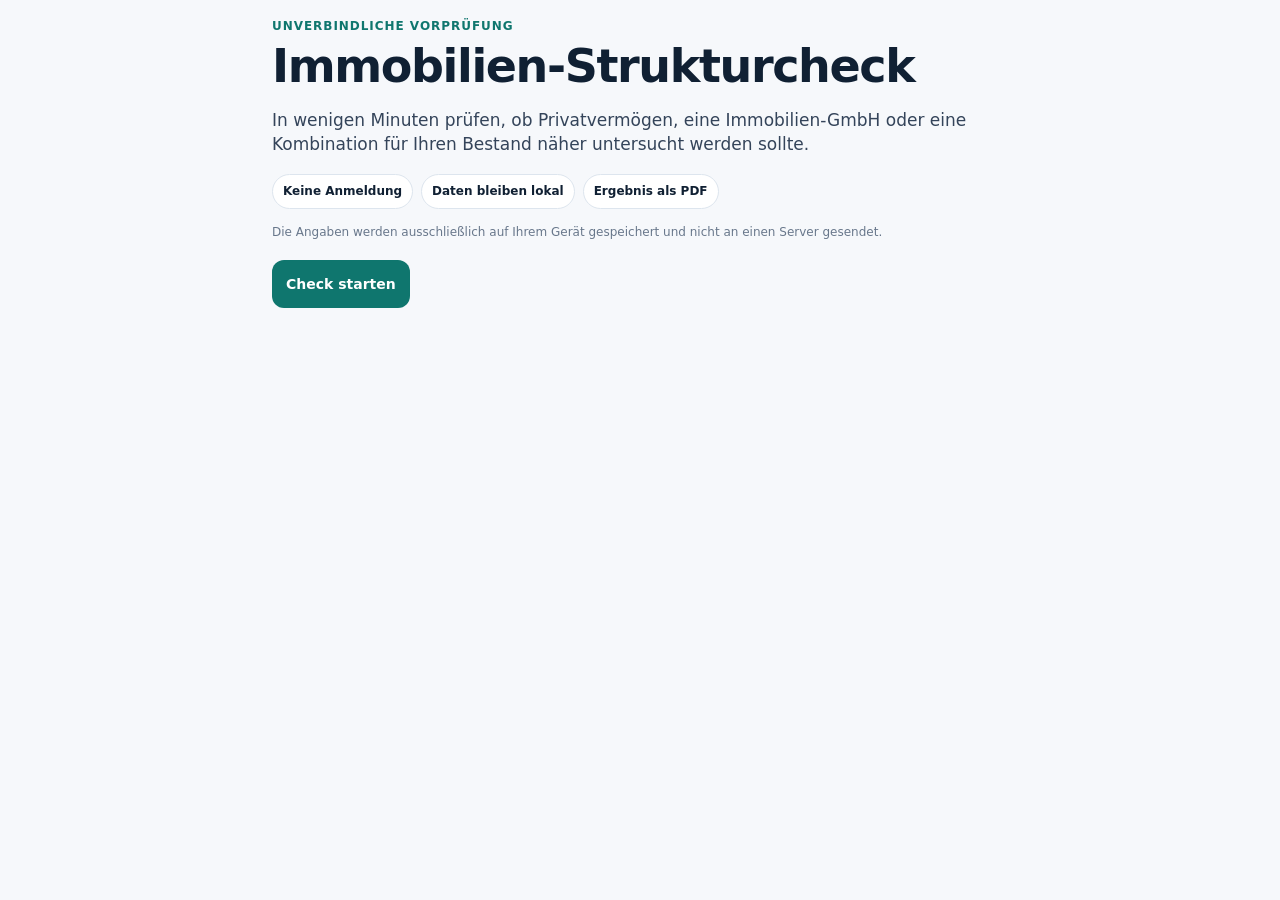
<file: immobilien-gmbh-check/index.html>
<!doctype html><html lang="de"><head><meta charset="utf-8"><meta name="viewport" content="width=device-width,initial-scale=1"><meta http-equiv="refresh" content="0; url=../immobilien-strukturcheck/"><title>Immobilien-Strukturcheck</title><script>location.replace('../immobilien-strukturcheck/')</script></head><body><p>Weiter zum <a href="../immobilien-strukturcheck/">Immobilien-Strukturcheck</a>.</p></body></html>
</file>
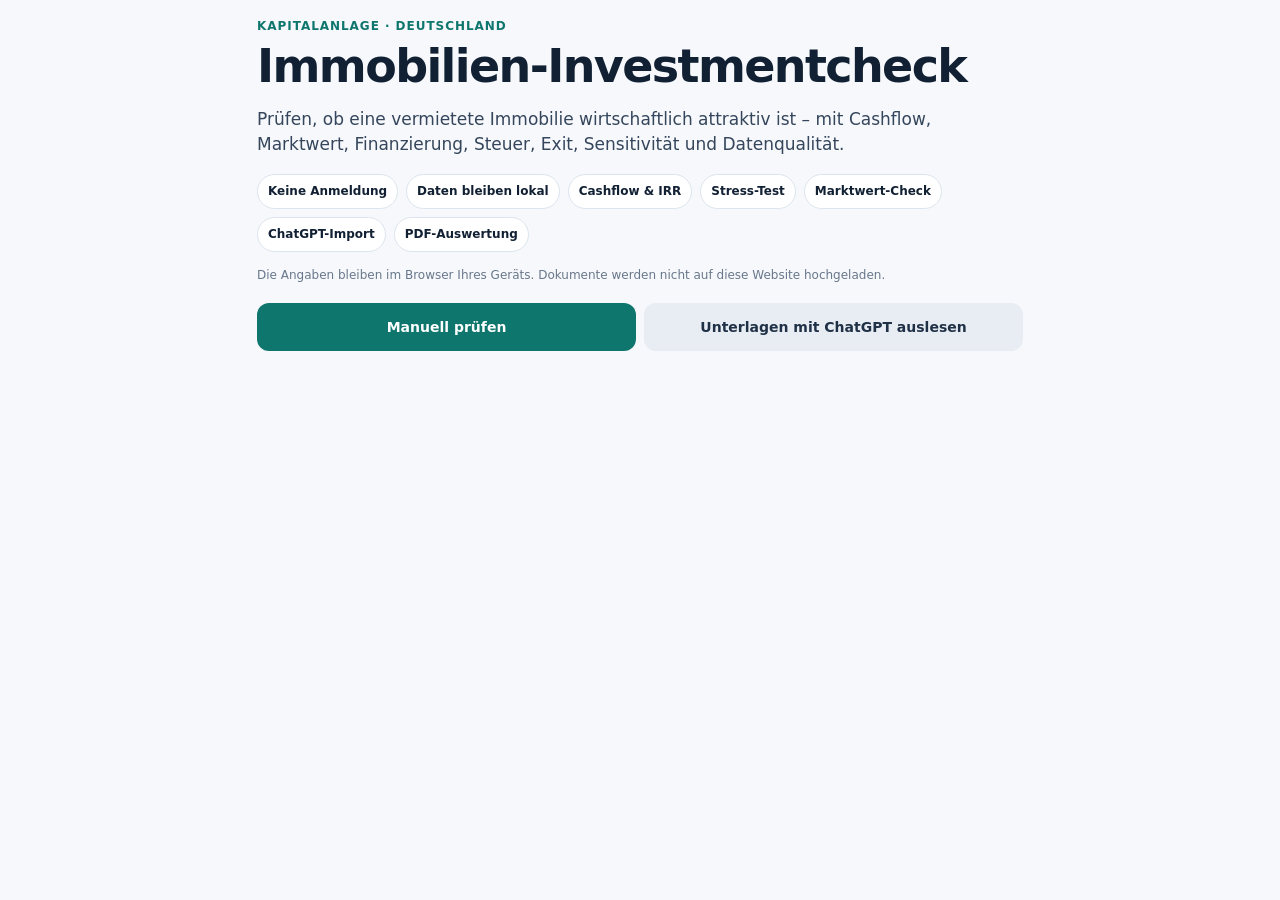
<file: immobilien-investmentcheck-v2/index.html>
<!doctype html><html lang="de"><head><meta charset="utf-8"><meta name="viewport" content="width=device-width,initial-scale=1"><meta http-equiv="refresh" content="0; url=../immobilien-investmentcheck-v5/index.html"><title>Immobilien-Investmentcheck</title><script>location.replace('../immobilien-investmentcheck-v5/index.html'+location.search+location.hash)</script></head><body><p>Weiterleitung zum <a href="../immobilien-investmentcheck-v5/index.html">aktuellen Immobilien-Investmentcheck V5</a>…</p></body></html>
</file>
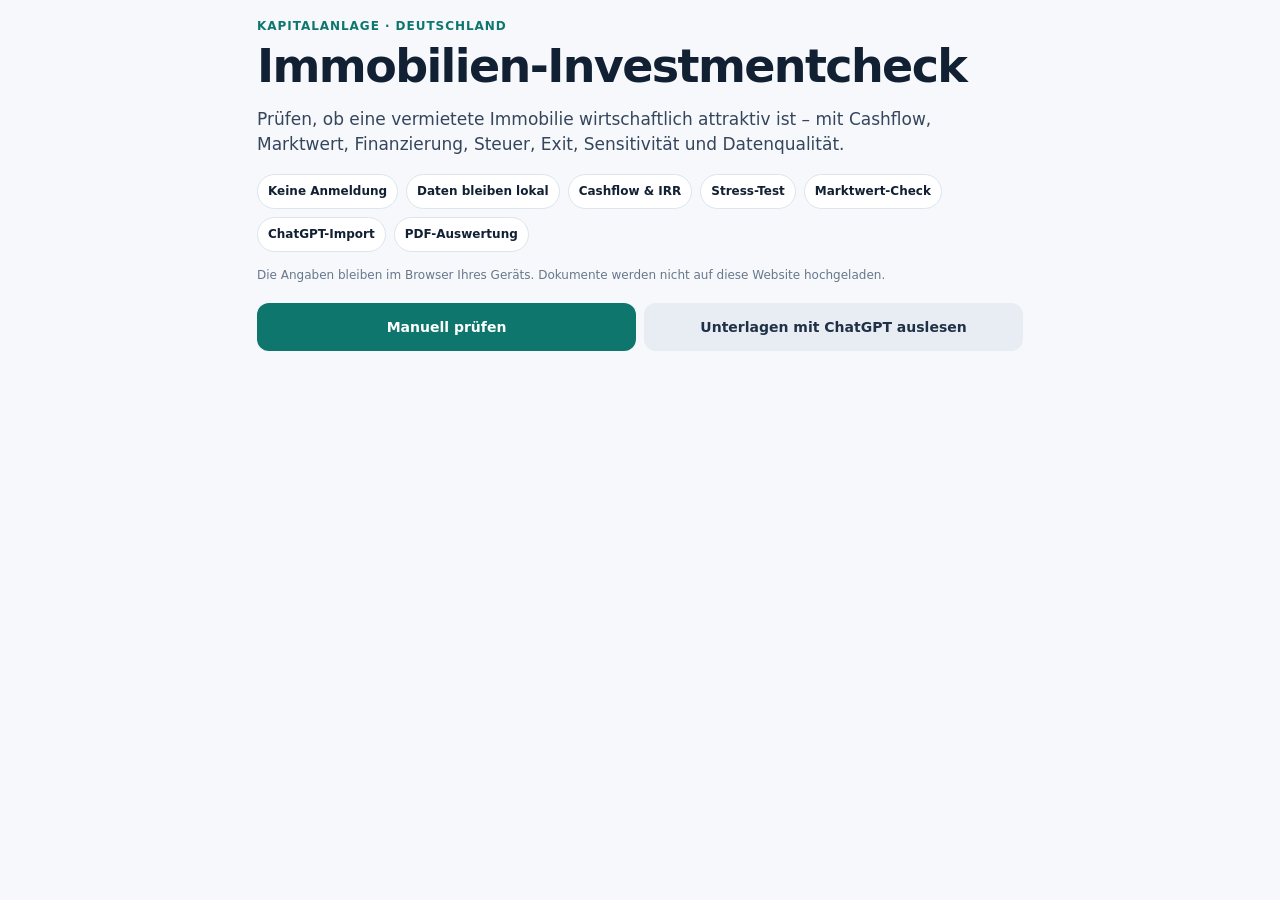
<file: immobilien-investmentcheck-v4/index.html>
<!doctype html><html lang="de"><head><meta charset="utf-8"><meta name="viewport" content="width=device-width,initial-scale=1"><meta http-equiv="refresh" content="0; url=../immobilien-investmentcheck-v5/index.html"><title>Immobilien-Investmentcheck</title><script>location.replace('../immobilien-investmentcheck-v5/index.html'+location.search+location.hash)</script></head><body><p>Weiterleitung zum <a href="../immobilien-investmentcheck-v5/index.html">Immobilien-Investmentcheck V5</a>…</p></body></html>
</file>
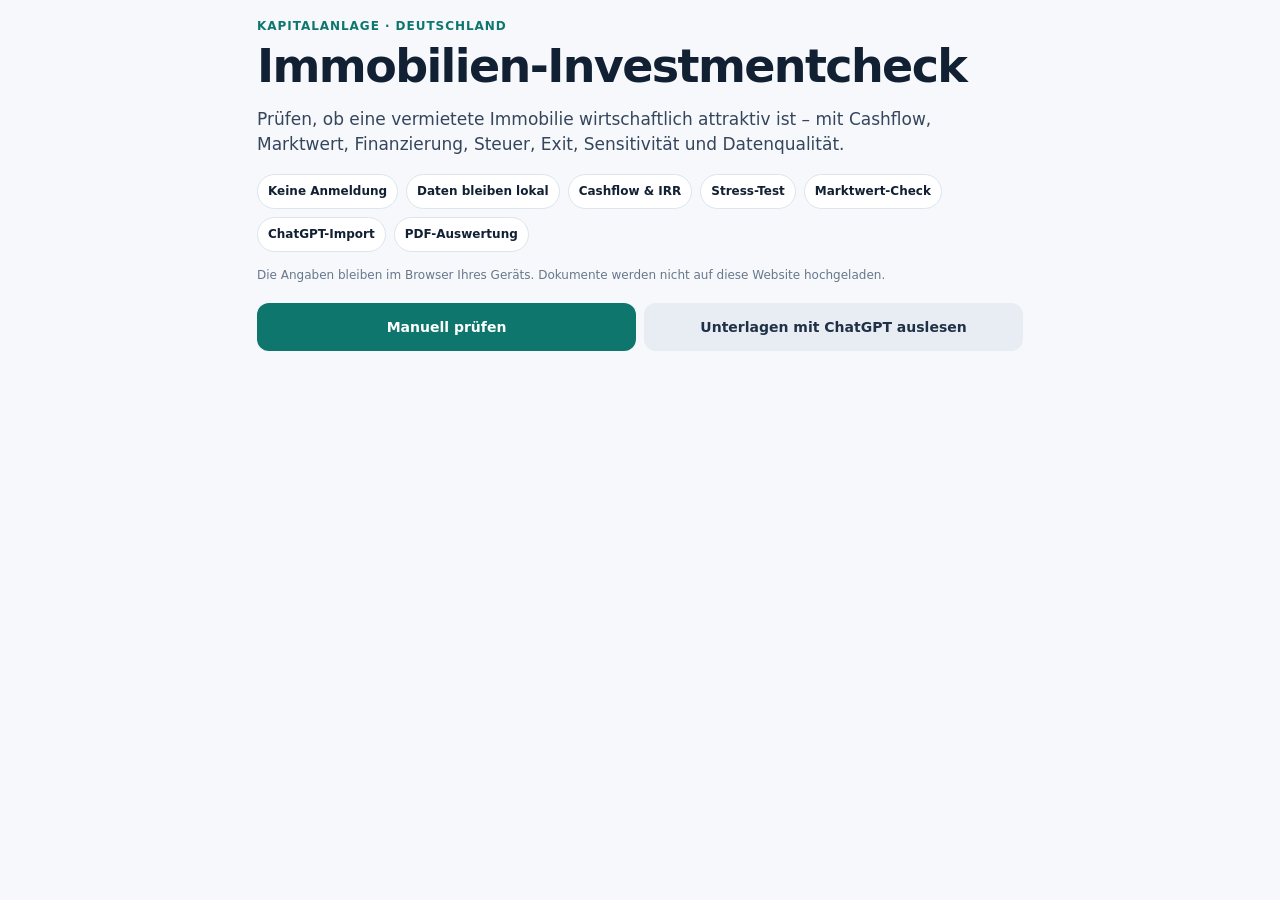
<file: immobilien-investmentcheck/index.html>
<!doctype html><html lang="de"><head><meta charset="utf-8"><meta name="viewport" content="width=device-width,initial-scale=1"><meta http-equiv="refresh" content="0; url=../immobilien-investmentcheck-v4/index.html"><title>Immobilien-Investmentcheck</title><script>location.replace('../immobilien-investmentcheck-v4/index.html'+location.search+location.hash)</script></head><body><p>Weiterleitung zur <a href="../immobilien-investmentcheck-v4/index.html">aktuellen Version des Immobilien-Investmentchecks</a>…</p></body></html>
</file>
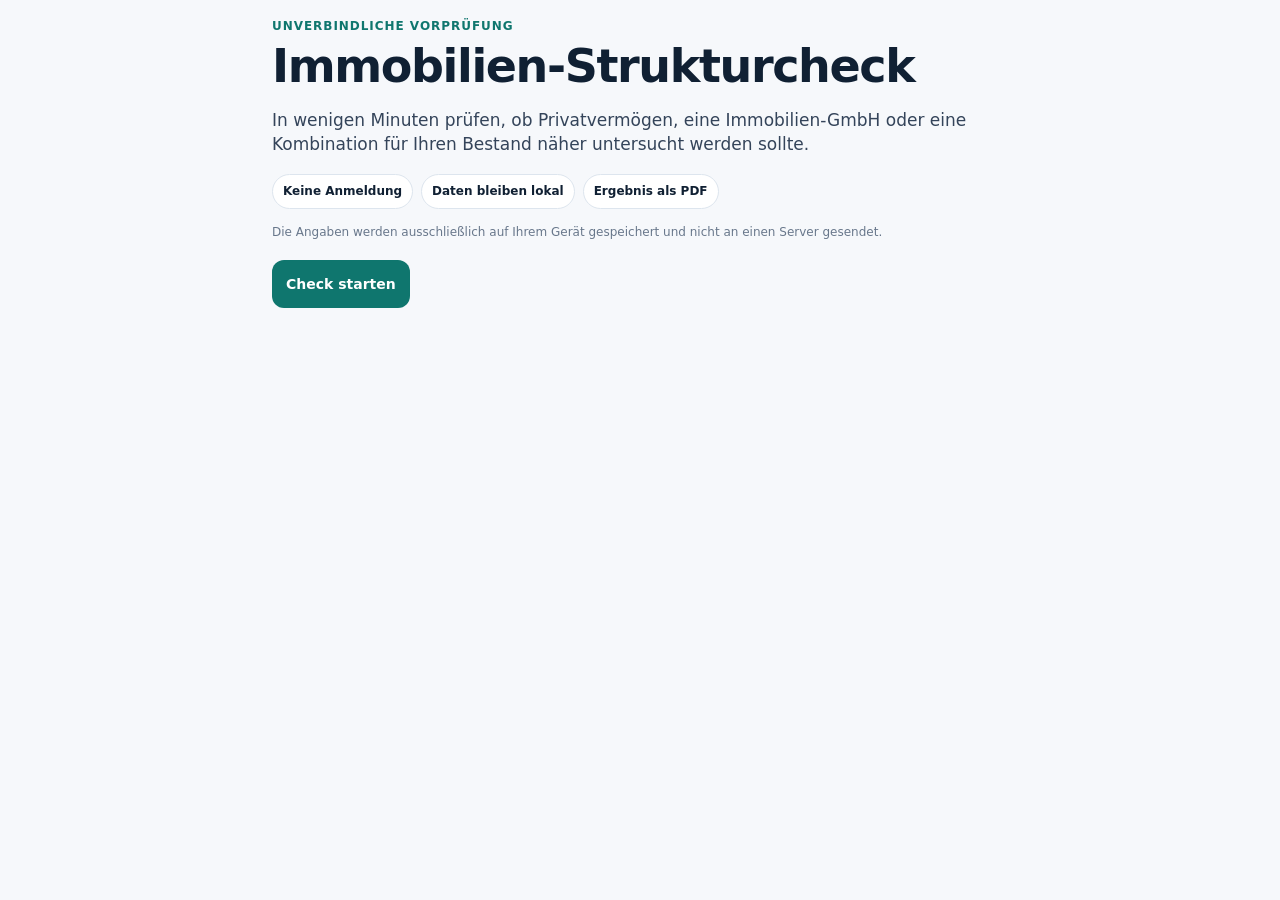
<file: immobilien-strukturcheck/index.html>
<!doctype html><html lang="de"><head><meta charset="utf-8"><meta name="viewport" content="width=device-width,initial-scale=1,viewport-fit=cover"><meta name="theme-color" content="#0f172a"><meta name="description" content="Unverbindlicher Immobilien-Strukturcheck: Privatvermögen, Immobilien-GmbH oder Hybridmodell vergleichen."><title>Immobilien-Strukturcheck</title><style>:root{--bg:#f6f8fb;--card:#fff;--ink:#102033;--mut:#68778b;--line:#dde5ee;--a:#0f766e;--soft:#e9f7f5}*{box-sizing:border-box}body{margin:0;background:var(--bg);color:var(--ink);font:16px/1.45 system-ui,-apple-system,"Segoe UI",sans-serif}.w{max-width:760px;margin:auto;padding:18px 12px 110px}.ey{font-size:12px;font-weight:800;letter-spacing:.08em;text-transform:uppercase;color:var(--a)}h1{font-size:clamp(31px,8vw,46px);line-height:1.03;letter-spacing:-.03em;margin:8px 0 12px}.lead{color:#34445a;font-size:17px}.chips{display:flex;gap:8px;flex-wrap:wrap;margin:15px 0}.chips span{background:#fff;border:1px solid var(--line);border-radius:999px;padding:8px 10px;font-size:12px;font-weight:700}.privacy{font-size:12px;color:var(--mut);margin:10px 0 18px}.card{background:#fff;border:1px solid var(--line);border-radius:20px;padding:18px;margin:12px 0;box-shadow:0 12px 35px #0f172a10}.prog{position:sticky;top:0;z-index:20;background:#f6f8fbeb;padding:9px 0;backdrop-filter:blur(12px)}.pt{display:flex;justify-content:space-between;font-size:12px;color:var(--mut);margin-bottom:6px}.bar{height:8px;background:#e4eaf0;border-radius:99px;overflow:hidden}.bar i{display:block;height:100%;background:var(--a);width:20%;transition:.2s}.step{display:none}.step.on{display:block}.head{display:flex;gap:11px;align-items:center;margin-bottom:16px}.n{width:36px;height:36px;border-radius:11px;background:var(--soft);color:var(--a);font-weight:850;display:grid;place-items:center}.head h2{font-size:21px;margin:0}.head p{font-size:13px;color:var(--mut);margin:2px 0 0}.g{display:grid;grid-template-columns:1fr 1fr;gap:13px}.full{grid-column:1/-1}label{display:block;font-size:13px;font-weight:760;margin-bottom:6px}.help{font-size:11px;color:var(--mut);font-weight:500}input,select{width:100%;min-height:49px;padding:11px 12px;border:1px solid #cbd5e1;border-radius:12px;background:#fff;font:inherit;color:var(--ink)}input:focus,select:focus{outline:0;border-color:#14b8a6;box-shadow:0 0 0 4px #14b8a61f}.e{position:relative}.e:after{content:'€';position:absolute;right:13px;top:50%;transform:translateY(-50%);color:#718096}.e input{padding-right:32px}.unk{display:flex;gap:7px;align-items:center;color:var(--mut);font-size:12px;margin-top:6px}.unk input{width:auto;min-height:auto;accent-color:var(--a)}.info{margin-top:12px;background:#f6fbff;border:1px solid #d8e8f5;border-radius:13px;padding:12px;font-size:12px;color:#40536b}.err{display:none;background:#fff0f0;border:1px solid #ffcaca;color:#8b1e1e;padding:10px 12px;border-radius:12px;font-size:12px;margin-bottom:12px}.err.on{display:block}.nav{display:flex;gap:8px;margin-top:16px}.btn{border:0;border-radius:12px;min-height:48px;padding:11px 14px;font:800 14px system-ui;cursor:pointer}.p{background:var(--a);color:#fff}.s{background:#e7edf3;color:#203147}.nav .btn{flex:1}details{border:1px solid var(--line);border-radius:13px;padding:0 12px;margin-top:12px}summary{padding:12px 0;font-size:13px;font-weight:780;cursor:pointer}.adv{padding-bottom:12px}.res{display:none}.res.on{display:block}.rhero{background:#0f172a;color:#fff;border-radius:18px;padding:18px}.rhero h2{font-size:27px;margin:4px 0 7px}.rhero p{margin:0;color:#d5dde7;font-size:13px}.metrics{display:grid;grid-template-columns:1fr 1fr;gap:9px;margin-top:11px}.m{border:1px solid var(--line);border-radius:14px;padding:12px}.m b{display:block;font-size:19px}.m span{font-size:11px;color:var(--mut)}.miss{display:none;background:#fff8e8;border:1px solid #f0d18f;border-radius:13px;padding:12px;margin-top:12px;font-size:12px}.miss.on{display:block}.v{margin-top:10px;border:1px solid var(--line);border-radius:14px;padding:13px}.v.best{border-color:#75c7bb;background:#f0fbf9}.badge{display:inline-block;background:#d8f5ef;color:#0b5e58;border-radius:99px;padding:4px 7px;font-size:10px;font-weight:850;text-transform:uppercase;margin-bottom:6px}.report{border-top:1px solid var(--line);margin-top:14px;padding-top:12px}.report h3{font-size:16px;margin:15px 0 6px}.report dl{display:grid;grid-template-columns:1fr auto;gap:6px 10px;font-size:13px}.report dt{color:var(--mut)}.report dd{margin:0;font-weight:750;text-align:right}.actions{display:flex;gap:8px;flex-wrap:wrap;margin-top:14px}.actions .btn{font-size:12px;min-height:42px}.hide{display:none!important}.foot{font-size:10px;color:var(--mut);margin-top:13px}@media(max-width:620px){.g{grid-template-columns:1fr}.full{grid-column:auto}.metrics{grid-template-columns:1fr 1fr}.w{padding-left:10px;padding-right:10px}.card{padding:15px}}@media(max-width:370px){.metrics{grid-template-columns:1fr}}@media print{body{background:#fff}.intro,.prog,.step,.actions{display:none!important}.res{display:block!important}.card{box-shadow:none;border:0;padding:0}.rhero{background:#fff;color:#000;border:1px solid #999}.rhero p{color:#444}}</style></head><body><main class="w"><header class="intro" id="intro"><div class="ey">Unverbindliche Vorprüfung</div><h1>Immobilien-Strukturcheck</h1><p class="lead">In wenigen Minuten prüfen, ob Privatvermögen, eine Immobilien-GmbH oder eine Kombination für Ihren Bestand näher untersucht werden sollte.</p><div class="chips"><span>Keine Anmeldung</span><span>Daten bleiben lokal</span><span>Ergebnis als PDF</span></div><p class="privacy">Die Angaben werden ausschließlich auf Ihrem Gerät gespeichert und nicht an einen Server gesendet.</p><button class="btn p" id="start">Check starten</button></header><div class="prog hide" id="prog"><div class="pt"><span id="stxt">Schritt 1 von 5</span><span id="spct">20 %</span></div><div class="bar"><i id="bar"></i></div></div><form id="form"><section class="step" data-s="1"><div class="card"><div class="head"><div class="n">1</div><div><h2>Ihr Bestand</h2><p>Nur die wichtigsten Eckdaten.</p></div></div><div class="err" id="e1"></div><div class="g"><div><label>Vermietete Einheiten</label><input id="units" type="number" min="1" inputmode="numeric" placeholder="z. B. 8" data-r></div><div><label>Marktwert insgesamt</label><div class="e"><input id="mv" type="number" min="0" inputmode="decimal" placeholder="z. B. 1500000" data-r></div></div><div><label>Bruttokaltmiete pro Jahr</label><div class="e"><input id="rent" type="number" min="0" inputmode="decimal" placeholder="z. B. 130000" data-r></div></div><div><label>Restschulden <span class="help">optional</span></label><div class="e"><input id="debt" type="number" min="0" inputmode="decimal"></div></div><div class="full"><label>Anteil des Bestands, der länger als 10 Jahre gehalten wird</label><select id="held" data-r><option value="">Bitte wählen</option><option value="0">Keiner / fast keiner</option><option value="25">Etwa 25 %</option><option value="50">Etwa 50 %</option><option value="75">Der Großteil</option><option value="100">Praktisch alles</option></select></div></div><div class="nav"><button type="button" class="btn p next">Weiter</button></div></div></section><section class="step" data-s="2"><div class="card"><div class="head"><div class="n">2</div><div><h2>Steuer & Cashflow</h2><p>Unbekannte Werte dürfen offen bleiben.</p></div></div><div class="err" id="e2"></div><div class="g"><div><label>Steuerlicher Vermietungsgewinn p.a.</label><div class="e"><input id="profit" type="number" min="0" inputmode="decimal" placeholder="nach Kosten, Zinsen, AfA"></div><label class="unk"><input type="checkbox" id="pu">Weiß ich nicht</label></div><div><label>Persönlicher Grenzsteuersatz</label><select id="marg"><option value="">Bitte wählen</option><option value="20">ca. 20 %</option><option value="30">ca. 30 %</option><option value="35">ca. 35 %</option><option value="42">42 %</option><option value="45">45 %</option><option value="u">Weiß ich nicht</option></select></div><div><label>Wie viel Gewinn wird privat benötigt?</label><select id="need" data-r><option value="">Bitte wählen</option><option value="0">Fast nichts</option><option value="25">Etwa 25 %</option><option value="50">Etwa 50 %</option><option value="75">Etwa 75 %</option><option value="100">Fast alles</option></select></div><div><label>Weitere steuerpflichtige Einkünfte <span class="help">optional</span></label><div class="e"><input id="income" type="number" min="0"></div></div></div><div class="info">Eine GmbH ist vor allem dann interessant, wenn Gewinne in der Gesellschaft bleiben und reinvestiert werden. Bei privaten Ausschüttungen entsteht eine zweite Steuerstufe.</div><div class="nav"><button type="button" class="btn s prev">Zurück</button><button type="button" class="btn p next">Weiter</button></div></div></section><section class="step" data-s="3"><div class="card"><div class="head"><div class="n">3</div><div><h2>Ziele</h2><p>Was soll mit dem Bestand passieren?</p></div></div><div class="err" id="e3"></div><div class="g"><div><label>Weitere Immobilienkäufe?</label><select id="buys" data-r><option value="">Bitte wählen</option><option value="0">Nein</option><option value="1">Vielleicht / 1 Objekt</option><option value="2">Ja, 2–5 Objekte</option><option value="3">Größerer Portfolioaufbau</option></select></div><div><label>Anlagehorizont</label><select id="hor" data-r><option value="">Bitte wählen</option><option value="5">Unter 5 Jahre</option><option value="10">5–10 Jahre</option><option value="15">10–20 Jahre</option><option value="25">Über 20 Jahre / Nachfolge</option></select></div><div><label>Verkäufe des heutigen Bestands?</label><select id="sales" data-r><option value="">Bitte wählen</option><option value="0">Nicht geplant</option><option value="1">Einzelne möglich</option><option value="2">Mehrere wahrscheinlich</option><option value="3">Schrittweiser Verkauf</option></select></div><div><label>Nachfolge an Kinder / Familie?</label><select id="succ"><option value="0">Derzeit nicht</option><option value="1">Vielleicht</option><option value="2">Ja</option></select></div></div><div class="nav"><button type="button" class="btn s prev">Zurück</button><button type="button" class="btn p next">Weiter</button></div></div></section><section class="step" data-s="4"><div class="card"><div class="head"><div class="n">4</div><div><h2>Bestand übertragen?</h2><p>Nur für bereits private Immobilien.</p></div></div><div class="err" id="e4"></div><div class="g"><div><label>Testweiser Übertragungswert</label><div class="e"><input id="tv" type="number" min="0" inputmode="decimal" placeholder="0 = nur Neukäufe prüfen" data-r></div></div><div><label>Bundesland</label><select id="state" data-r><option value="">Bitte wählen</option><option value="BW">Baden-Württemberg</option><option value="BY">Bayern</option><option value="BE">Berlin</option><option value="BB">Brandenburg</option><option value="HB">Bremen</option><option value="HH">Hamburg</option><option value="HE">Hessen</option><option value="MV">Mecklenburg-Vorpommern</option><option value="NI">Niedersachsen</option><option value="NW">Nordrhein-Westfalen</option><option value="RP">Rheinland-Pfalz</option><option value="SL">Saarland</option><option value="SN">Sachsen</option><option value="ST">Sachsen-Anhalt</option><option value="SH">Schleswig-Holstein</option><option value="TH">Thüringen</option></select></div><div class="full"><label>Anteil des Vermietungsgewinns, der auf den übertragenen Bestand entfällt</label><select id="ps"><option value="25">25 %</option><option value="50">50 %</option><option value="75">75 %</option><option value="100" selected>100 %</option></select></div></div><details><summary>Erweiterte Annahmen (optional)</summary><div class="adv g"><div><label>Gebäudeanteil %</label><input id="build" type="number" value="80" min="0" max="100"></div><div><label>AfA-Satz %</label><input id="afar" type="number" value="2" step="0.1"></div><div><label>Aktuelle AfA p.a.</label><div class="e"><input id="oldafa" type="number" min="0"></div></div><div><label>GmbH-Mehrkosten p.a.</label><div class="e"><input id="cc" type="number" value="3500" min="0"></div></div><div><label>Notar/Grundbuch etc. %</label><input id="ntr" type="number" value="1.5" step="0.1"></div><div><label>Weitere Einmalkosten</label><div class="e"><input id="oc" type="number" value="0"></div></div><div class="full"><label>Erweiterte Gewerbesteuerkürzung voraussichtlich möglich?</label><select id="egk"><option value="y">Ja / reine Grundstücksverwaltung</option><option value="n">Nein / unsicher</option></select></div><div id="hebd" class="hide"><label>Gewerbesteuer-Hebesatz</label><input id="heb" type="number" value="400"></div></div></details><div class="nav"><button type="button" class="btn s prev">Zurück</button><button type="button" class="btn p next">Weiter</button></div></div></section><section class="step" data-s="5"><div class="card"><div class="head"><div class="n">5</div><div><h2>Prüfen & auswerten</h2><p>Keine scheinpräzisen Ergebnisse bei fehlenden Daten.</p></div></div><div class="err" id="e5"></div><div class="info" id="review"></div><div class="info" style="background:#fff8e8;border-color:#f0d18f">Vorprüfung, keine Steuerberatung. § 23 EStG, Restbuchwerte, Grunderwerbsteuer, Finanzierung, Gewerbesteuerkürzung und Nachfolge müssen objektscharf geprüft werden.</div><div class="nav"><button type="button" class="btn s prev">Zurück</button><button type="button" class="btn p" id="calc">Auswertung erstellen</button></div></div></section></form><section class="card res" id="res"><div class="rhero"><small>Ergebnis der Vorprüfung</small><h2 id="rtitle">–</h2><p id="rsub">–</p></div><div class="metrics" id="metrics"></div><div class="miss" id="missing"></div><div id="verdicts"></div><div class="report" id="report"></div><div class="actions"><button class="btn p" id="pdf">PDF / Drucken</button><button class="btn s" id="share">Auswertung teilen</button><button class="btn s" id="copy">Text kopieren</button><button class="btn s" id="edit">Angaben ändern</button></div><div class="foot">Modellparameter Stand September 2026. Vereinfachte Vorprüfung; individuelle steuerliche und rechtliche Besonderheiten können das Ergebnis wesentlich verändern.</div></section></main><script>const $=x=>document.getElementById(x),F=new Intl.NumberFormat('de-DE',{style:'currency',currency:'EUR',maximumFractionDigits:0}),EU=x=>Number.isFinite(x)?F.format(x):'–',G={BW:5,BY:3.5,BE:6,BB:6.5,HB:5.5,HH:5.5,HE:6,MV:6,NI:5,NW:6.5,RP:5,SL:6.5,SN:5.5,ST:5,SH:6.5,TH:5},N={BW:'Baden-Württemberg',BY:'Bayern',BE:'Berlin',BB:'Brandenburg',HB:'Bremen',HH:'Hamburg',HE:'Hessen',MV:'Mecklenburg-Vorpommern',NI:'Niedersachsen',NW:'Nordrhein-Westfalen',RP:'Rheinland-Pfalz',SL:'Saarland',SN:'Sachsen',ST:'Sachsen-Anhalt',SH:'Schleswig-Holstein',TH:'Thüringen'};let step=0;const ids=['units','mv','rent','debt','held','profit','marg','need','income','buys','hor','sales','succ','tv','state','ps','build','afar','oldafa','cc','ntr','oc','egk','heb'];function n(i){return $(i).value===''?NaN:Number($(i).value)}function v(i){return $(i).value}function save(){try{let d={};ids.forEach(i=>d[i]=$(i).value);d.pu=$('pu').checked;localStorage.setItem('isc',JSON.stringify(d))}catch(e){}}function load(){try{let d=JSON.parse(localStorage.getItem('isc')||'{}');ids.forEach(i=>{if(d[i]!=null)$(i).value=d[i]});$('pu').checked=!!d.pu}catch(e){}sync()}function sync(){$('profit').disabled=$('pu').checked;if($('pu').checked)$('profit').value='';$('hebd').classList.toggle('hide',v('egk')==='y');save()}function show(s){step=s;document.querySelectorAll('.step').forEach(e=>e.classList.toggle('on',+e.dataset.s===s));$('intro').classList.add('hide');$('prog').classList.remove('hide');$('stxt').textContent=`Schritt ${s} von 5`;$('spct').textContent=`${s*20} %`;$('bar').style.width=`${s*20}%`;if(s===5)review();window.scrollTo(0,0)}function valid(s){let sec=document.querySelector(`[data-s="${s}"]`),m=[];sec.querySelectorAll('[data-r]').forEach(e=>{if(e.value==='')m.push(e)});let er=$('e'+s);if(m.length){er.textContent='Bitte die fehlenden Pflichtangaben ergänzen.';er.classList.add('on');m[0].focus();return false}er.classList.remove('on');return true}function review(){let pk=!$('pu').checked&&Number.isFinite(n('profit')),mk=v('marg')&&v('marg')!=='u';$('review').innerHTML=`<b>Bestand:</b> ${v('units')} Einheiten · ${EU(n('mv'))} Marktwert · ${EU(n('rent'))} Jahreskaltmiete<br><b>Steuer:</b> ${pk?EU(n('profit'))+' Gewinn':'Gewinn unbekannt'} · ${mk?v('marg')+' % Grenzsteuersatz':'Grenzsteuersatz unbekannt'}<br><b>Ziel:</b> ${n('need')<=25?'Gewinne überwiegend reinvestieren':'relevante private Entnahmen'}`}function score(){let s=0,p=n('profit'),m=Number(v('marg')),nd=n('need'),b=n('buys'),h=n('hor'),he=n('held'),sa=n('sales'),mv=n('mv');if(Number.isFinite(p))s+=p>=50000?2:p>=25000?1:0;if(Number.isFinite(m))s+=m>=42?2:m>=35?1:0;s+=nd<=25?2:nd<=50?1:0;s+=b>=2?2:b===1?1:0;s+=h>=15?1:0;s+=mv>=1e6?1:0;if(he>=75&&sa>=1)s--;return Math.max(0,Math.min(10,s))}function calc(){let pk=!$('pu').checked&&Number.isFinite(n('profit')),mk=v('marg')&&v('marg')!=='u',numeric=pk&&mk,sc=score(),held=n('held'),sales=n('sales'),buys=n('buys'),need=n('need'),hor=n('hor'),tv=n('tv')||0,ps=(n('ps')||100)/100,state=v('state'),gr=G[state]||0,cc=n('cc')||3500,cost=tv*(gr/100+(n('ntr')||1.5)/100)+(n('oc')||0),aa=Math.max(0,tv*((n('build')||80)/100)*((n('afar')||2)/100)-(n('oldafa')||0)),annual=NaN,br=NaN,pt=NaN,ct=NaN,dt=NaN;let title=sc>=7?'GmbH-/Hybridmodell klar prüfenswert':sc>=4?'Hybridmodell näher prüfen':'Privatvermögen derzeit wahrscheinlich ausreichend';$('rtitle').textContent=title;$('rsub').textContent=sc>=4?'Altbestand, Neukäufe und Entnahmen sollten getrennt modelliert werden.':'Eine GmbH ist anhand der Angaben nicht offensichtlich wirtschaftlich überlegen.';let met=[];if(numeric){let p=n('profit')*ps,m=Number(v('marg'))/100;pt=p*m;let cr=.15*1.055+(v('egk')==='y'?0:.035*((n('heb')||400)/100));ct=Math.max(0,p-aa)*cr;dt=Math.max(0,p-ct)*(need/100)*.25*1.055;annual=pt-ct-dt-cc;br=annual>0?cost/annual:Infinity;met=[['Private Steuer grob',EU(pt)],['GmbH-Steuer + Entnahme',EU(ct+dt)],['Jährlicher Netto-Vorteil',EU(annual)],['Übertragungskosten',EU(cost)],['Break-even',Number.isFinite(br)?br.toFixed(1)+' Jahre':'kein positiver'],['Zusätzliche AfA',EU(aa)]];$('missing').classList.remove('on')}else{let miss=[];if(!pk)miss.push('steuerlicher Vermietungsgewinn');if(!mk)miss.push('persönlicher Grenzsteuersatz');$('missing').innerHTML='<b>Für eine belastbare Euro-Ersparnis fehlen:</b> '+miss.join(' und ')+'. Deshalb wird bewusst keine scheinpräzise Steuerersparnis gezeigt.';$('missing').classList.add('on');met=[['Struktur-Score',sc+'/10'],['Übertragungskosten',EU(cost)],['Bestand >10 Jahre',held+' %'],['Privat benötigter Gewinn',need+' %'],['Anlagehorizont',hor+' Jahre+'],['Weitere Käufe',buys>=2?'ja':'begrenzt']]}$('metrics').innerHTML=met.map(x=>`<div class="m"><b>${x[1]}</b><span>${x[0]}</span></div>`).join('');let best='private';if(buys>=2&&need<=50&&hor>=15)best='hybrid';if(numeric&&Number.isFinite(br)&&br<=10&&sales===0&&held<75)best='transfer';if(held>=50&&sales>=1&&best==='transfer')best='hybrid';$('verdicts').innerHTML=`<div class="v ${best==='private'?'best':''}">${best==='private'?'<span class="badge">Tendenz</span>':''}<b>Privatbestand behalten</b><br>Einfach, flexibel und mit möglicher Steuerfreiheit von Verkäufen nach § 23 EStG.</div><div class="v ${best==='hybrid'?'best':''}">${best==='hybrid'?'<span class="badge">Tendenz</span>':''}<b>Hybrid: Altbestand privat, neue Käufe GmbH</b><br>Oft stark, wenn weitere langfristige Käufe geplant sind und Gewinne reinvestiert werden.</div><div class="v ${best==='transfer'?'best':''}">${best==='transfer'?'<span class="badge">Tendenz</span>':''}<b>Bestehenden Bestand übertragen</b><br>Nur nach objektscharfer Prüfung von GrESt, § 23 EStG, Restbuchwerten und Finanzierung.</div>`;let notes=[];if(held>=50&&sales>=1)notes.push('Die private Verkaufsoption nach § 23 EStG kann für den lange gehaltenen Altbestand besonders wertvoll sein.');if(buys>=2&&need<=50)notes.push('Geplante Neukäufe und hohe Reinvestition sprechen für eine separate GmbH-Prüfung bei künftigen Objekten.');if(need>=75)notes.push('Hohe private Entnahmen reduzieren den Thesaurierungsvorteil der GmbH deutlich.');if(numeric&&Number.isFinite(br)&&br>15)notes.push('Der vereinfachte Break-even einer Bestandsübertragung liegt über 15 Jahren.');if(!notes.length)notes.push('Eine Komplettübertragung ist nicht eindeutig überlegen; Privatbestand und Hybridmodell sollten verglichen werden.');let rows=[['Einheiten',v('units')],['Marktwert',EU(n('mv'))],['Bruttokaltmiete',EU(n('rent'))],['Bestand >10 Jahre',held+' %'],['Steuerlicher Gewinn',pk?EU(n('profit')):'unbekannt'],['Grenzsteuersatz',mk?v('marg')+' %':'unbekannt'],['Privat benötigter Gewinn',need+' %'],['Test-Übertragungswert',EU(tv)],['Bundesland',N[state]||'–'],['Grunderwerbsteuersatz',gr.toFixed(1)+' %'],['Übertragungskosten grob',EU(cost)],['Struktur-Score',sc+'/10']];if(numeric)rows.push(['Jährlicher Vorteil nach GmbH-Mehrkosten',EU(annual)],['Break-even',Number.isFinite(br)?br.toFixed(1)+' Jahre':'kein positiver']);$('report').innerHTML='<h3>Ausgefülltes Prüfprotokoll</h3><dl>'+rows.map(r=>`<dt>${r[0]}</dt><dd>${r[1]}</dd>`).join('')+'</dl><h3>Einordnung</h3>'+notes.map(x=>`<p>${x}</p>`).join('');document.querySelectorAll('.step').forEach(e=>e.classList.remove('on'));$('prog').classList.add('hide');$('res').classList.add('on');save();$('res').scrollIntoView({behavior:'smooth'})}function text(){return $('res').innerText.replace(/\n{3,}/g,'\n\n').trim()}$('start').onclick=()=>show(1);document.querySelectorAll('.next').forEach(b=>b.onclick=()=>{if(valid(step))show(step+1)});document.querySelectorAll('.prev').forEach(b=>b.onclick=()=>show(step-1));$('calc').onclick=calc;$('pu').onchange=sync;$('egk').onchange=sync;document.querySelectorAll('input,select').forEach(e=>{e.addEventListener('input',save);e.addEventListener('change',save)});$('pdf').onclick=()=>print();$('copy').onclick=async()=>{try{await navigator.clipboard.writeText(text());alert('Auswertung kopiert.')}catch(e){}};$('share').onclick=async()=>{try{if(navigator.share)await navigator.share({title:'Immobilien-Strukturcheck',text:text()});else await navigator.clipboard.writeText(text())}catch(e){}};$('edit').onclick=()=>{$('res').classList.remove('on');show(1)};load();</script></body></html>
</file>
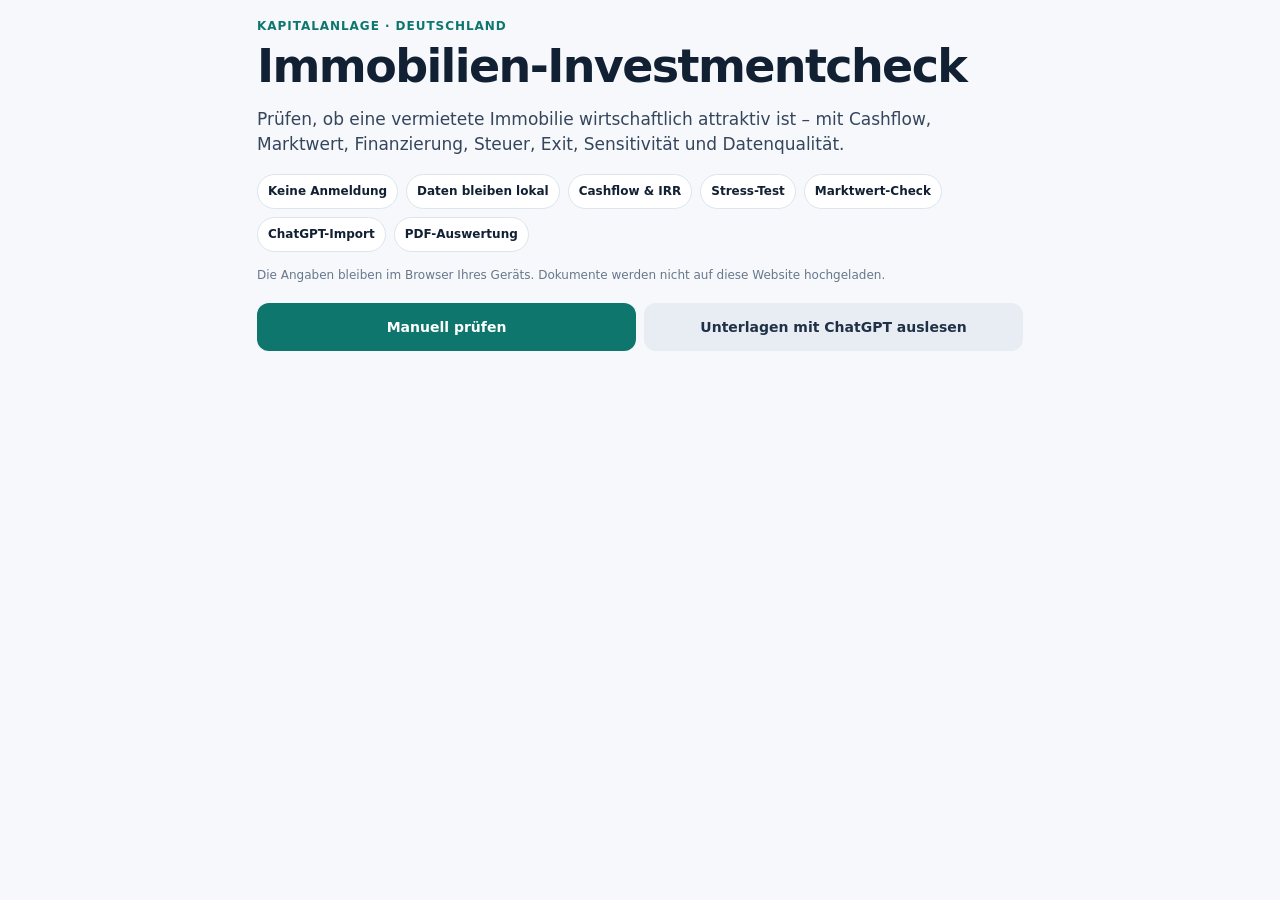
<file: immobilien-investmentcheck-v5/app.html>
<!doctype html><html lang="de"><head><meta charset="utf-8"><meta name="viewport" content="width=device-width,initial-scale=1,viewport-fit=cover"><meta name="theme-color" content="#0f172a"><meta name="description" content="Immobilien-Investmentcheck V5 – professionelles Underwriting für vermietete Wohnimmobilien."><title>Immobilien-Investmentcheck V5</title><link rel="stylesheet" href="style.css"></head><body><main class="w" id="app"><div class="card"><b>Immobilien-Investmentcheck V5 wird geladen…</b></div></main><script>(async()=>{const app=document.getElementById('app');try{const base='../immobilien-investmentcheck-v4/';const parts=['part1.html','part2.html','part3.html','part4.html'];app.innerHTML=(await Promise.all(parts.map(f=>fetch(base+f).then(r=>{if(!r.ok)throw new Error(f+' '+r.status);return r.text()})))).join('');for(const f of ['app-core.js','app-model.js','app-results-helpers.js','app-results-calc.js','app-ui.js'])await new Promise((ok,bad)=>{const s=document.createElement('script');s.src=base+f;s.onload=ok;s.onerror=bad;document.body.appendChild(s)});for(const f of ['patch-v5.js','patch-v5b.js'])await new Promise((ok,bad)=>{const s=document.createElement('script');s.src=f;s.onload=ok;s.onerror=bad;document.body.appendChild(s)});document.title='Immobilien-Investmentcheck V5'}catch(e){app.innerHTML='<div class="card"><h2>Ladefehler</h2><p>Die App konnte nicht vollständig geladen werden. Bitte Seite neu laden.</p></div>';console.error(e)}})();</script></body></html>
</file>
<file: immobilien-investmentcheck-v5/style.css>
:root{--bg:#f6f8fb;--card:#fff;--ink:#112033;--mut:#68778b;--line:#dce5ee;--a:#0f766e;--a2:#115e59;--soft:#e9f7f5;--warn:#a16207;--bad:#b42318;--good:#0f766e}*{box-sizing:border-box}body{margin:0;background:var(--bg);color:var(--ink);font:16px/1.45 system-ui,-apple-system,"Segoe UI",sans-serif}.w{max-width:790px;margin:auto;padding:18px 12px 112px}.ey{font-size:12px;font-weight:850;letter-spacing:.08em;text-transform:uppercase;color:var(--a)}h1{font-size:clamp(31px,8vw,46px);line-height:1.02;letter-spacing:-.035em;margin:8px 0 12px}.lead{color:#35465c;font-size:17px;max-width:690px}.chips{display:flex;gap:8px;flex-wrap:wrap;margin:15px 0}.chips span{background:white;border:1px solid var(--line);border-radius:999px;padding:8px 10px;font-size:12px;font-weight:750}.privacy{font-size:12px;color:var(--mut);margin:10px 0 18px}.btn{border:0;border-radius:12px;min-height:48px;padding:11px 14px;font:800 14px system-ui;cursor:pointer}.p{background:var(--a);color:white}.s{background:#e7edf3;color:#203147}.prog{position:sticky;top:0;z-index:20;background:#f6f8fbef;padding:9px 0;backdrop-filter:blur(12px)}.pt{display:flex;justify-content:space-between;font-size:12px;color:var(--mut);margin-bottom:6px}.bar{height:8px;background:#e3eaf0;border-radius:99px;overflow:hidden}.bar i{display:block;height:100%;background:var(--a);width:14.3%;transition:.2s}.step{display:none}.step.on{display:block}.card{background:white;border:1px solid var(--line);border-radius:20px;padding:18px;margin:12px 0;box-shadow:0 12px 35px #0f172a0e}.head{display:flex;gap:11px;align-items:center;margin-bottom:16px}.n{width:36px;height:36px;border-radius:11px;background:var(--soft);color:var(--a);font-weight:850;display:grid;place-items:center}.head h2{font-size:21px;margin:0}.head p{font-size:13px;color:var(--mut);margin:2px 0 0}.g{display:grid;grid-template-columns:1fr 1fr;gap:13px}.full{grid-column:1/-1}label{display:block;font-size:13px;font-weight:760;margin-bottom:6px}.help{font-size:11px;color:var(--mut);font-weight:500}.e,.pct{position:relative}.e:after{content:'€';position:absolute;right:13px;top:50%;transform:translateY(-50%);color:#718096}.pct:after{content:'%';position:absolute;right:13px;top:50%;transform:translateY(-50%);color:#718096}.e input,.pct input{padding-right:33px}input,select{width:100%;min-height:49px;padding:11px 12px;border:1px solid #cbd5e1;border-radius:12px;background:#fff;font:inherit;color:var(--ink)}input:focus,select:focus{outline:0;border-color:#14b8a6;box-shadow:0 0 0 4px #14b8a61f}.info{margin-top:12px;background:#f6fbff;border:1px solid #d8e8f5;border-radius:13px;padding:12px;font-size:12px;color:#40536b}.err{display:none;background:#fff0f0;border:1px solid #ffcaca;color:#8b1e1e;padding:10px 12px;border-radius:12px;font-size:12px;margin-bottom:12px}.err.on{display:block}.nav{display:flex;gap:8px;margin-top:16px}.nav .btn{flex:1}.check{display:flex;gap:9px;align-items:flex-start;border:1px solid var(--line);padding:11px;border-radius:12px;margin:8px 0}.check input{width:auto;min-height:auto;margin-top:3px;accent-color:var(--a)}.check b{display:block;font-size:13px}.check span{display:block;font-size:11px;color:var(--mut);margin-top:2px}details{border:1px solid var(--line);border-radius:13px;padding:0 12px;margin-top:12px}summary{padding:12px 0;font-size:13px;font-weight:780;cursor:pointer}.adv{padding-bottom:12px}.res{display:none}.res.on{display:block}.rhero{background:#0f172a;color:#fff;border-radius:18px;padding:18px}.rhero small{color:#cbd5e1}.rhero h2{font-size:28px;margin:4px 0 7px}.rhero p{margin:0;color:#d5dde7;font-size:13px}.scoreline{display:flex;gap:10px;align-items:center;margin-top:12px}.score{font-size:27px;font-weight:900}.scorebar{flex:1;height:9px;background:#334155;border-radius:99px;overflow:hidden}.scorebar i{display:block;height:100%;background:#5eead4}.metrics{display:grid;grid-template-columns:1fr 1fr;gap:9px;margin-top:11px}.m{border:1px solid var(--line);border-radius:14px;padding:12px}.m b{display:block;font-size:19px}.m span{font-size:11px;color:var(--mut)}.sectiontitle{font-size:16px;margin:18px 0 8px}.v{border:1px solid var(--line);border-radius:14px;padding:13px;margin-top:9px}.v.good{border-color:#77c9bc;background:#f0fbf9}.v.warn{border-color:#e5c77b;background:#fffaf0}.v.bad{border-color:#efb0aa;background:#fff5f4}.badge{display:inline-block;border-radius:99px;padding:4px 7px;font-size:10px;font-weight:850;text-transform:uppercase;margin-bottom:6px;background:#d8f5ef;color:#0b5e58}.badge.warn{background:#fff1c7;color:#8a5b00}.badge.bad{background:#ffe0dd;color:#9a251c}.stress{display:grid;grid-template-columns:1fr 1fr;gap:9px}.report{border-top:1px solid var(--line);margin-top:14px;padding-top:12px}.report h3{font-size:16px;margin:15px 0 6px}.report dl{display:grid;grid-template-columns:1fr auto;gap:6px 10px;font-size:13px}.report dt{color:var(--mut)}.report dd{margin:0;font-weight:750;text-align:right}.actions{display:flex;gap:8px;flex-wrap:wrap;margin-top:14px}.actions .btn{font-size:12px;min-height:42px}.sources{font-size:11px;color:var(--mut);line-height:1.55}.sources a{color:var(--a2)}.hide{display:none!important}.foot{font-size:10px;color:var(--mut);margin-top:13px}@media(max-width:620px){.g{grid-template-columns:1fr}.full{grid-column:auto}.metrics,.stress{grid-template-columns:1fr 1fr}.w{padding-left:10px;padding-right:10px}.card{padding:15px}}@media(max-width:370px){.metrics,.stress{grid-template-columns:1fr}}@media print{body{background:#fff}.intro,.prog,.step,.actions{display:none!important}.res{display:block!important}.card{box-shadow:none;border:0;padding:0}.rhero{background:#fff;color:#000;border:1px solid #999}.rhero p,.rhero small{color:#444}.sources{font-size:9px}}.heroActions,.aiActions{display:flex;gap:8px;flex-wrap:wrap}.heroActions .btn{flex:1;min-width:180px}.aiPanel textarea{width:100%;border:1px solid #cbd5e1;border-radius:12px;padding:12px;font:12px/1.45 ui-monospace,SFMono-Regular,Menlo,monospace;resize:vertical;background:#fbfdff;color:var(--ink)}.aiPanel textarea:focus{outline:0;border-color:#14b8a6;box-shadow:0 0 0 4px #14b8a61f}.miniSteps{padding-left:22px;color:#40536b;font-size:13px}.miniSteps li{margin:7px 0}.linkBtn{display:inline-flex;align-items:center;justify-content:center;text-decoration:none}.fileBtn{display:inline-flex;align-items:center;cursor:pointer}.fileBtn input{display:none}.importStatus{font-size:12px;color:var(--mut);margin-top:10px}.importStatus.ok{color:#0f766e}.importStatus.bad{color:#b42318}.qualityGrid{display:grid;grid-template-columns:1fr 1fr;gap:9px;margin-top:9px}.sourceBox{margin-top:10px;border:1px solid var(--line);border-radius:13px;padding:11px;font-size:11px;color:var(--mut);background:#fbfdff}.sourceBox ul{padding-left:18px;margin:6px 0}.mono{font-family:ui-monospace,SFMono-Regular,Menlo,monospace;word-break:break-word}@media(max-width:520px){.heroActions,.aiActions{flex-direction:column}.heroActions .btn,.aiActions .btn,.aiActions .linkBtn{width:100%}.qualityGrid{grid-template-columns:1fr}}.sensGrid{display:grid;grid-template-columns:repeat(4,1fr);gap:6px}.sensHead,.sensCell{border:1px solid var(--line);border-radius:10px;padding:9px 6px;text-align:center;font-size:11px}.sensHead{font-weight:800;background:#f4f7fa}.sensCell{font-weight:800}.sensGood{background:#eefaf7;border-color:#8bd0c6}.sensWarn{background:#fff8e8;border-color:#e9ce8b}.sensBad{background:#fff1ef;border-color:#efb0aa}.sourceBox{background:#f8fafc;border:1px solid var(--line);border-radius:12px;padding:10px 12px}.sourceBox ul{margin:0;padding-left:18px}.sourceBox li{margin:4px 0}.aiPanel textarea{width:100%;min-height:150px;padding:12px;border:1px solid #cbd5e1;border-radius:12px;font:12px/1.45 ui-monospace,SFMono-Regular,Menlo,monospace}.heroActions,.aiActions{display:flex;gap:8px;flex-wrap:wrap}.heroActions .btn{flex:1}.aiPanel{margin-top:14px}.miniSteps{padding-left:20px;color:#40536b;font-size:13px}.linkBtn{text-decoration:none;display:inline-flex;align-items:center;justify-content:center}.fileBtn{position:relative;overflow:hidden;display:inline-flex;align-items:center;justify-content:center}.fileBtn input{position:absolute;inset:0;opacity:0;cursor:pointer}.importStatus{font-size:12px;margin-top:9px;color:var(--mut)}.importStatus.ok{color:var(--good)}.importStatus.bad{color:var(--bad)}.calc-note{font-size:10px;color:var(--mut);margin-top:7px}@media(max-width:620px){.sensGrid{grid-template-columns:repeat(4,minmax(0,1fr))}.sensHead,.sensCell{font-size:10px;padding:7px 3px}.heroActions,.aiActions{flex-direction:column}.heroActions .btn,.aiActions .btn,.linkBtn{width:100%}}.gateGrid{display:grid;grid-template-columns:1fr 1fr;gap:9px}.gate{border:1px solid var(--line);border-radius:14px;padding:12px}.gate.pass{background:#f0fbf9;border-color:#77c9bc}.gate.cond{background:#fffaf0;border-color:#e5c77b}.gate.fail{background:#fff5f4;border-color:#efb0aa}.gate b{display:block;font-size:14px}.gate small{color:var(--mut)}.tableWrap{overflow:auto;border:1px solid var(--line);border-radius:14px;margin-top:9px}.cashTable{width:100%;border-collapse:collapse;min-width:900px;font-size:11px}.cashTable th,.cashTable td{padding:8px 9px;border-bottom:1px solid var(--line);text-align:right;white-space:nowrap}.cashTable th:first-child,.cashTable td:first-child{text-align:left}.cashTable thead th{position:sticky;top:0;background:#f8fafc;color:#475569}.pill{display:inline-block;border-radius:99px;padding:4px 8px;font-size:10px;font-weight:850}.pill.pass{background:#d8f5ef;color:#0b5e58}.pill.cond{background:#fff1c7;color:#8a5b00}.pill.fail{background:#ffe0dd;color:#9a251c}.textareaInput{width:100%;min-height:90px;padding:11px 12px;border:1px solid #cbd5e1;border-radius:12px;background:#fff;font:12px/1.45 ui-monospace,SFMono-Regular,Menlo,monospace;color:var(--ink);resize:vertical}.assumptionNote{font-size:11px;color:var(--mut);margin-top:6px}.secondaryScore{font-size:11px;color:#cbd5e1;margin-top:6px}@media(max-width:620px){.gateGrid{grid-template-columns:1fr}.tableWrap{margin-left:-4px;margin-right:-4px}}.provBadge{display:inline-block;margin-left:6px;padding:2px 6px;border-radius:999px;font-size:9px;font-weight:850;vertical-align:middle}.prov-high{background:#d8f5ef;color:#0b5e58}.prov-medium{background:#fff1c7;color:#8a5b00}.prov-low{background:#ffe0dd;color:#9a251c}.readinessGrid{display:grid;grid-template-columns:repeat(2,1fr);gap:8px}.researchMeta{font-size:11px;color:var(--mut)}@media(max-width:520px){.readinessGrid{grid-template-columns:1fr}}
</file>
